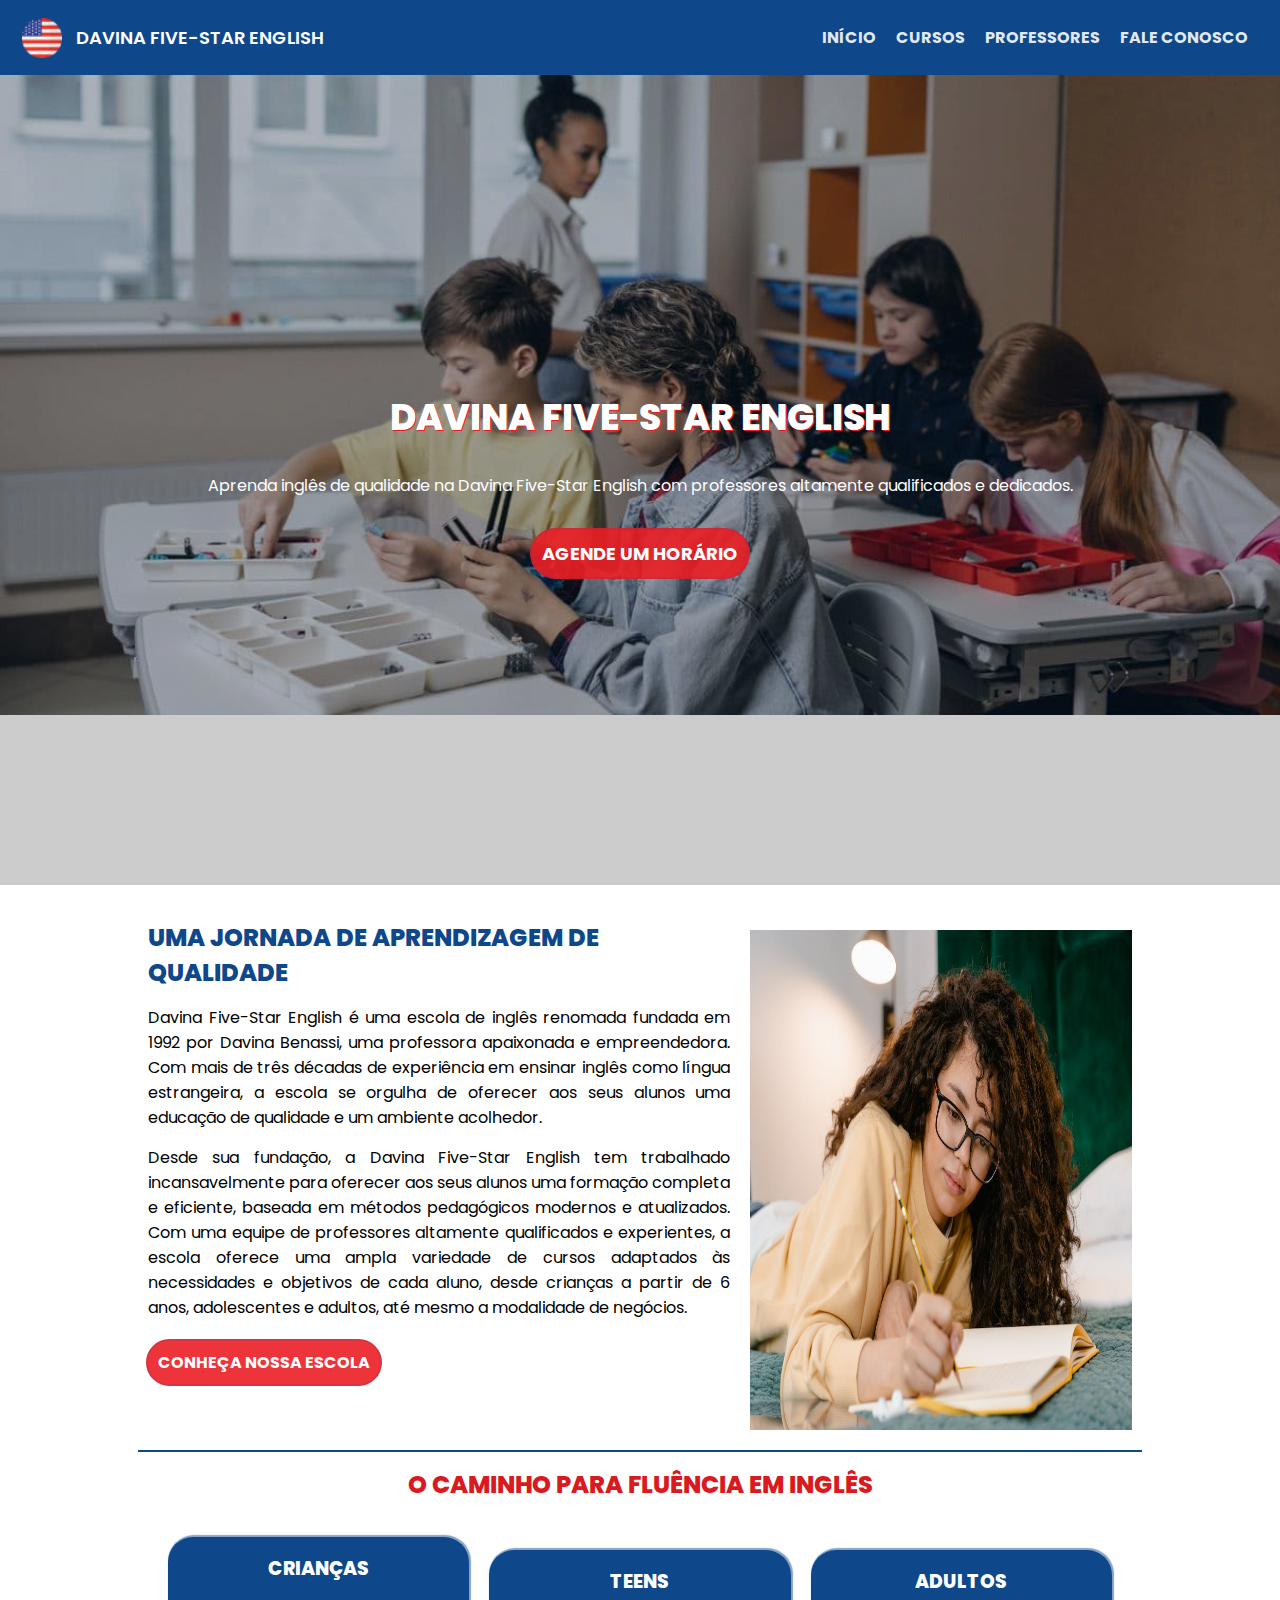
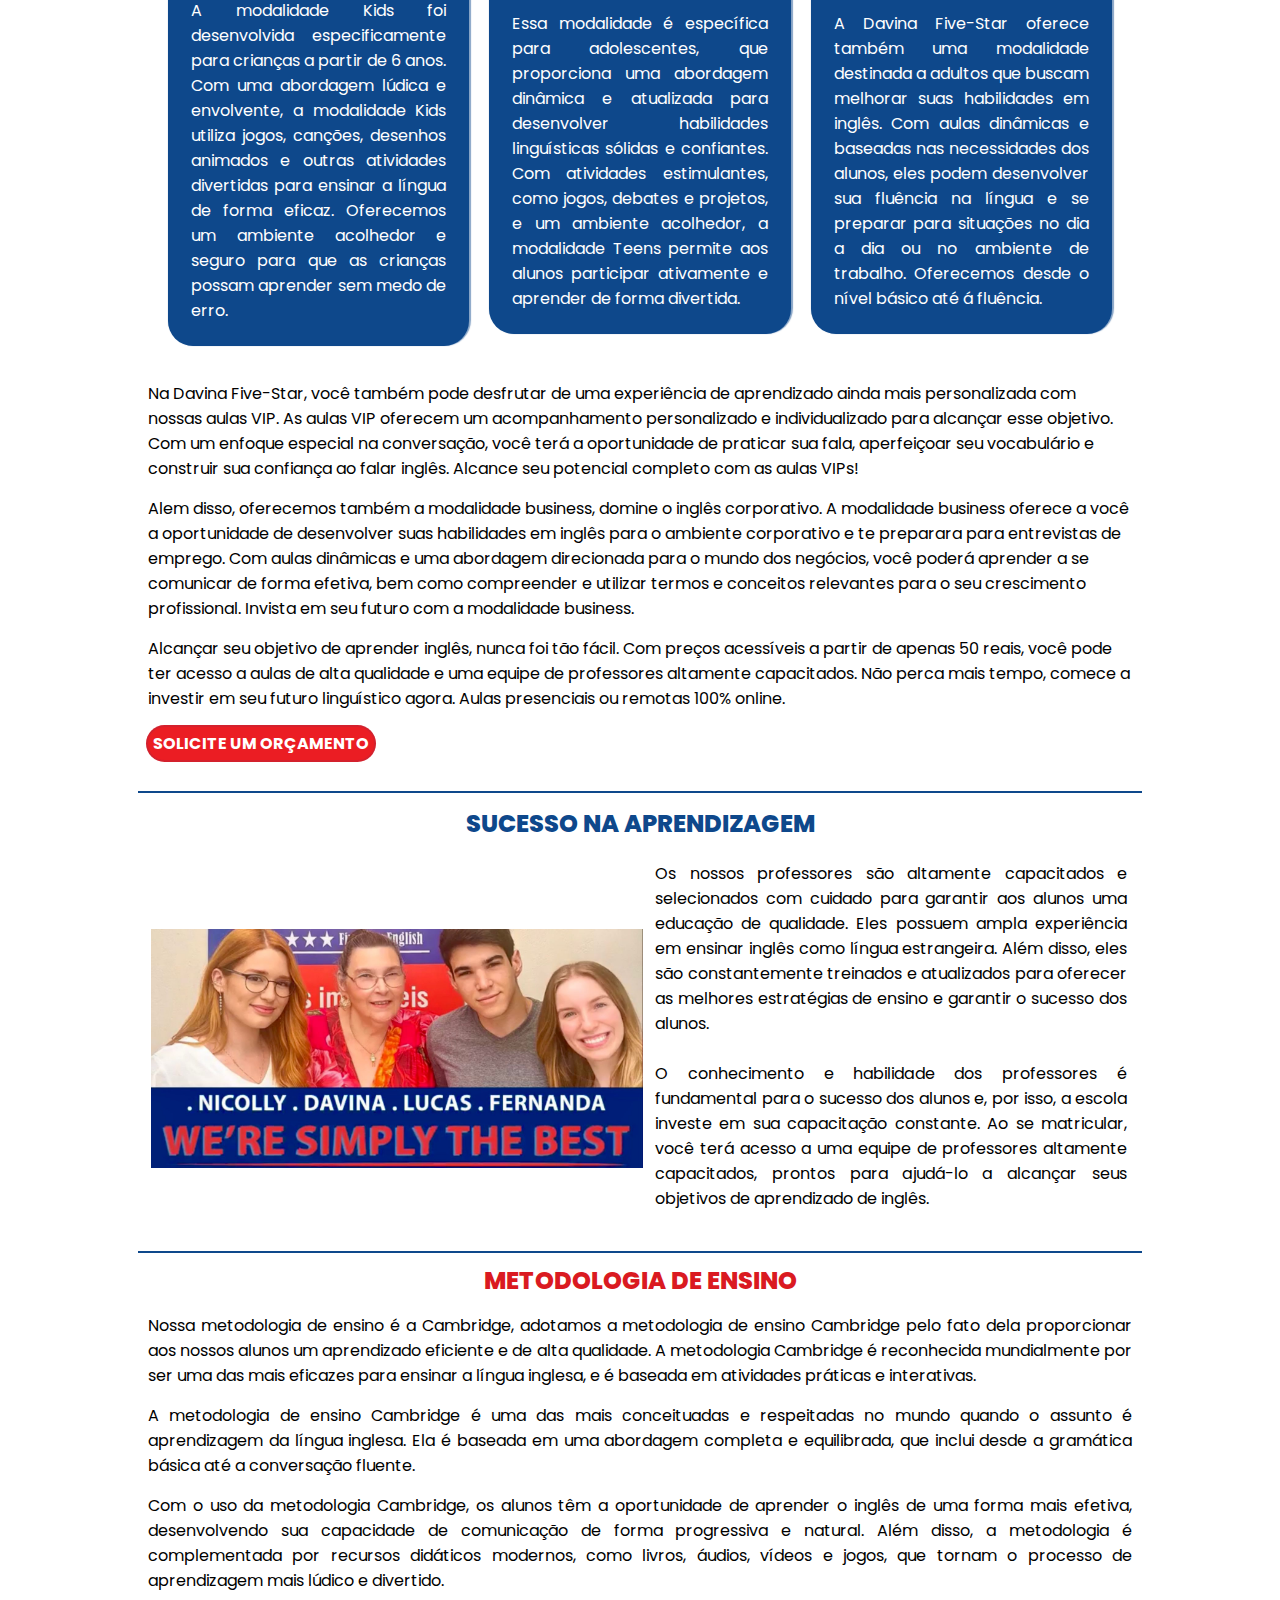
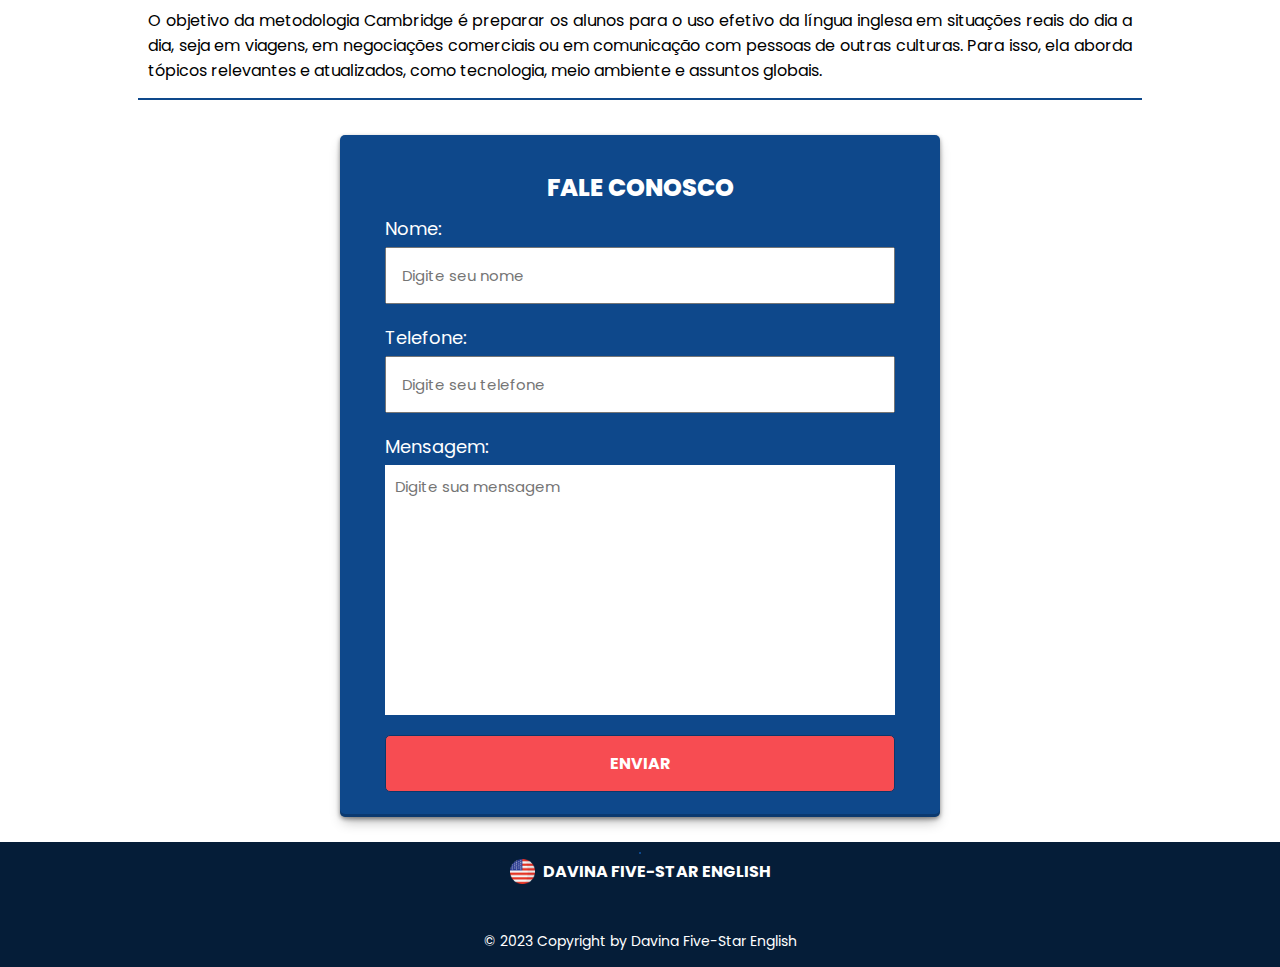
<file: index.html>
<!DOCTYPE html>
<html lang="pt-br">
<head>
    <meta charset="UTF-8">
    <meta http-equiv="X-UA-Compatible" content="IE=edge">
    <meta name="viewport" content="width=device-width, initial-scale=1.0">
    <meta name="description" content="">
    <link rel="shortcut icon" href="assets/img/favicon_io/favicon.ico" type="image/x-icon">
    <link rel="stylesheet" href="https://cdnjs.cloudflare.com/ajax/libs/font-awesome/6.2.1/css/all.min.css" integrity="sha512-MV7K8+y+gLIBoVD59lQIYicR65iaqukzvf/nwasF0nqhPay5w/9lJmVM2hMDcnK1OnMGCdVK+iQrJ7lzPJQd1w==" crossorigin="anonymous" referrerpolicy="no-referrer"/>
    <link rel="stylesheet" href="assets/style.css">

    <title>Davina Five-Star English</title>
</head>
<body>
    
    <header>
        <nav class="nav-bar">
            <div class="logo">
                <img src="assets/img/favicon_io/favicon-32x32.png" alt="Logo Davina Five-Star English">
                <h2>Davina Five-Star English</h2>
            </div>
            <div class="nav-list">
                <ul>
                    <li class="nav-item"><a href="#inicio2" class="nav-link">Início</a></li>
                    <li class="nav-item"><a href="#cursos" class="nav-link">Cursos</a></li>
                    <li class="nav-item"><a href="#teachers" class="nav-link"> Professores</a></li>
                    <li class="nav-item"><a href="#contato" class="nav-link"> Fale Conosco</a></li>
                </ul>
            </div>

            <div class="mobile-menu-icon">
                <button onclick="menuShow()"><img class="icon" src="assets/img/menu/menu_white_36dp.svg" alt=""></button>
            </div>
        </nav>
        <div class="mobile-menu">
            <ul>
                <li class="nav-item"><a href="#inicio2" class="nav-link">Início</a></li>
                <li class="nav-item"><a href="#cursos" class="nav-link">Cursos</a></li>
                <li class="nav-item"><a href="#teachers" class="nav-link"> Professores</a></li>
                <li class="nav-item"><a href="#contato" class="nav-link"> Fale Conosco</a></li>
            </ul>
        </div>
    </header>

    <main>
        <section class="inicio-texto"  id="inicio">
            
                <h1>Davina Five-Star English</h1>
                <p>Aprenda inglês de qualidade na Davina Five-Star English com professores altamente qualificados e dedicados. </p>
                <a href="https://wa.me/5516991749113/" target="_blank">AGENDE UM HORÁRIO</a>
           
        </section>
        
        <section class="escola" id="inicio2">
                <div class="div-col" id="col-1">
                    <h2>Uma jornada de aprendizagem de qualidade</h2>
                    <p>Davina Five-Star English é uma escola de inglês renomada fundada em 1992 por Davina Benassi, uma professora apaixonada e empreendedora. Com mais de três décadas de experiência em ensinar inglês como língua estrangeira, a escola se orgulha de oferecer aos seus alunos uma educação de qualidade e um ambiente acolhedor.</p>
                    <p style="margin-bottom: 25px;">Desde sua fundação, a Davina Five-Star English tem trabalhado incansavelmente para oferecer aos seus alunos uma formação completa e eficiente, baseada em métodos pedagógicos modernos e atualizados. Com uma equipe de professores altamente qualificados e experientes, a escola oferece uma ampla variedade de cursos adaptados às necessidades e objetivos de cada aluno, desde crianças a partir de 6 anos, adolescentes e adultos, até mesmo a modalidade de negócios.</p>
                    <a href="https://www.google.com/maps/place/Davina+Five-Star+English+-+Av.+S%C3%A3o+Paulo,+216+-+Jardim+do+Bosque,+Mat%C3%A3o+-+SP,+15997-106/@-21.6010164,-48.3523441,17z/data=!4m6!3m5!1s0x94b91f8a695b01ab:0x517cecaf36687db1!8m2!3d-21.6010164!4d-48.3523441!16s%2Fg%2F11fnyxhjrv" target="_blank">Conheça nossa escola</a>
                </div>
                <div class="div-col" id="col-2">
                    <img src="assets/img/img-school.jpeg" alt="Foto ilustrativa garota estudando">
                </div>
                
        </section>
        <section class="cursos" id="cursos">
            <hr>
            <h2>O caminho para fluência em inglês</h2>
            <div class="card-group">
                <div class="card">
                    <h3>Crianças</h3>
                    <p>A modalidade Kids foi desenvolvida especificamente para crianças a partir de 6 anos. Com uma abordagem lúdica e envolvente, a modalidade Kids utiliza jogos, canções, desenhos animados e outras atividades divertidas para ensinar a língua de forma eficaz. Oferecemos um ambiente acolhedor e seguro para que as crianças possam aprender sem medo de erro.</p>
                </div>
                <div class="card">
                    <h3>Teens</h3>
                    <p>Essa modalidade é específica para adolescentes, que proporciona uma abordagem dinâmica e atualizada para desenvolver habilidades linguísticas sólidas e confiantes. Com atividades estimulantes, como jogos, debates e projetos, e um ambiente acolhedor, a modalidade Teens permite aos alunos participar ativamente e aprender de forma divertida.</p>
                </div>
                <div class="card">
                    <h3>Adultos</h3>
                    <p>A Davina Five-Star oferece também uma modalidade destinada a adultos que buscam melhorar suas habilidades em inglês. Com aulas dinâmicas e baseadas nas necessidades dos alunos, eles podem desenvolver sua fluência na língua e se preparar para situações no dia a dia ou no ambiente de trabalho. Oferecemos desde o nível básico até á fluência.</p>
                </div>
            </div>
            <article class="cursos-texto">
                <p>Na Davina Five-Star, você também pode desfrutar de uma experiência de aprendizado ainda mais personalizada com nossas aulas VIP. As aulas VIP oferecem um acompanhamento personalizado e individualizado para alcançar esse objetivo. Com um enfoque especial na conversação, você terá a oportunidade de praticar sua fala, aperfeiçoar seu vocabulário e construir sua confiança ao falar inglês. Alcance seu potencial completo com as aulas VIPs!</p>
                <p>Alem disso, oferecemos também a modalidade business, domine o inglês corporativo. A modalidade business oferece a você a oportunidade de desenvolver suas habilidades em inglês para o ambiente corporativo e te preparara para entrevistas de emprego. Com aulas dinâmicas e uma abordagem direcionada para o mundo dos negócios, você poderá aprender a se comunicar de forma efetiva, bem como compreender e utilizar termos e conceitos relevantes para o seu crescimento profissional. Invista em seu futuro com a modalidade business.</p>
                <p style="margin-bottom: 15px;">Alcançar seu objetivo de aprender inglês, nunca foi tão fácil. Com preços acessíveis a partir de apenas 50 reais, você pode ter acesso a aulas de alta qualidade e uma equipe de professores altamente capacitados. Não perca mais tempo, comece a investir em seu futuro linguístico agora. Aulas presenciais ou remotas 100% online.</p>
                <a href="https://wa.me/5516991749113/" target="_blank">Solicite um Orçamento</a>
            </article>
           

        </section>
        <section class="teachers" id="teachers">
            <hr>
            <h2>Sucesso na aprendizagem</h2>
            <div class="col-teachers" id="col-t-1">
                <img src="assets/img/teachers.jpeg" alt="">
            </div>
            <div class="col-teachers" id="col-t-2">
              
                <p>Os nossos professores são altamente capacitados e selecionados com cuidado para garantir aos alunos uma educação de qualidade. Eles possuem ampla experiência em ensinar inglês como língua estrangeira. Além disso, eles são constantemente treinados e atualizados para oferecer as melhores estratégias de ensino e garantir o sucesso dos alunos.</p>
                <p>O conhecimento e habilidade dos professores é fundamental para o sucesso dos alunos e, por isso, a escola investe em sua capacitação constante. Ao se matricular, você terá acesso a uma equipe de professores altamente capacitados, prontos para ajudá-lo a alcançar seus objetivos de aprendizado de inglês.</p>
                
            </div>
            
        </section>
        <section class="metodologia" id="metodologia">
            <hr>
            <h2>Metodologia de ensino</h2>
            <p>Nossa metodologia de ensino é a Cambridge, adotamos a metodologia de ensino Cambridge pelo fato dela proporcionar aos nossos alunos um aprendizado eficiente e de alta qualidade. A metodologia Cambridge é reconhecida mundialmente por ser uma das mais eficazes para ensinar a língua inglesa, e é baseada em atividades práticas e interativas.</p>
            <p>A metodologia de ensino Cambridge é uma das mais conceituadas e respeitadas no mundo quando o assunto é aprendizagem da língua inglesa. Ela é baseada em uma abordagem completa e equilibrada, que inclui desde a gramática básica até a conversação fluente.</p>
            <p>Com o uso da metodologia Cambridge, os alunos têm a oportunidade de aprender o inglês de uma forma mais efetiva, desenvolvendo sua capacidade de comunicação de forma progressiva e natural. Além disso, a metodologia é complementada por recursos didáticos modernos, como livros, áudios, vídeos e jogos, que tornam o processo de aprendizagem mais lúdico e divertido.</p>
            <p style="margin-bottom: 10px;">O objetivo da metodologia Cambridge é preparar os alunos para o uso efetivo da língua inglesa em situações reais do dia a dia, seja em viagens, em negociações comerciais ou em comunicação com pessoas de outras culturas. Para isso, ela aborda tópicos relevantes e atualizados, como tecnologia, meio ambiente e assuntos globais.</p>
            <hr>
        </section>
        <section id="contato">
    
            <div class="div-cont">
                <h2>Fale Conosco</h2>
                <form action="https://formsubmit.co/5575b4d272bc98ba5d404f7f3d30204b" method="post">

                    <label for="name">Nome:</label>
                    <input type="text" id="name" name="name" placeholder="Digite seu nome" required>
        
                    <label for="tel">Telefone:</label>
                    <input type="tel" id="tel" name="tel" placeholder="Digite seu telefone" required>

                    <label for="message">Mensagem:</label>
                    <textarea id="message" name="message" cols="30" rows="10" placeholder="Digite sua mensagem" required></textarea>
                    <input type="hidden" name="_captcha" value="false">
                    <input type="hidden" name="_next" value="https://guvoltolino.github.io/davinafivestarenglish/thankspage.html">
                  <button type="submit">Enviar</button>
                </form>
            </div>
          </section>


    </main>

    <footer>
        <hr>
        <div class="footer-top">
            <img src="assets/img/favicon_io/favicon-32x32.png" alt="icone">
            <h3>DAVINA FIVE-STAR ENGLISH</h3>
        </div>
        <div class="social">
            <ul>
                <li><a href="https://wa.me/5516991749113/" target="_blank"><i class="fa-brands fa-whatsapp"></i></a></li>
                <li><a href="https://www.facebook.com/DavinaFiveStarEnglish" target="_blank"><i class="fa-brands fa-facebook-f"></i></a></li>
                <li><a href="https://instagram.com/davinafivestar/" target="_blank"><i class="fa-brands fa-instagram"></i></a></li>
                <li><a href="mailto:davinab13@gmail.com" target="_blank"><i class="fa-regular fa-envelope"></i></a></li>
            </ul>
        </div>
        <div class="footer-bottom">
            <p>&copy; 2023 Copyright by Davina Five-Star English</p>
        </div>
    </footer>

    <script src="assets/script.js"></script>

</body>
</html>
</file>
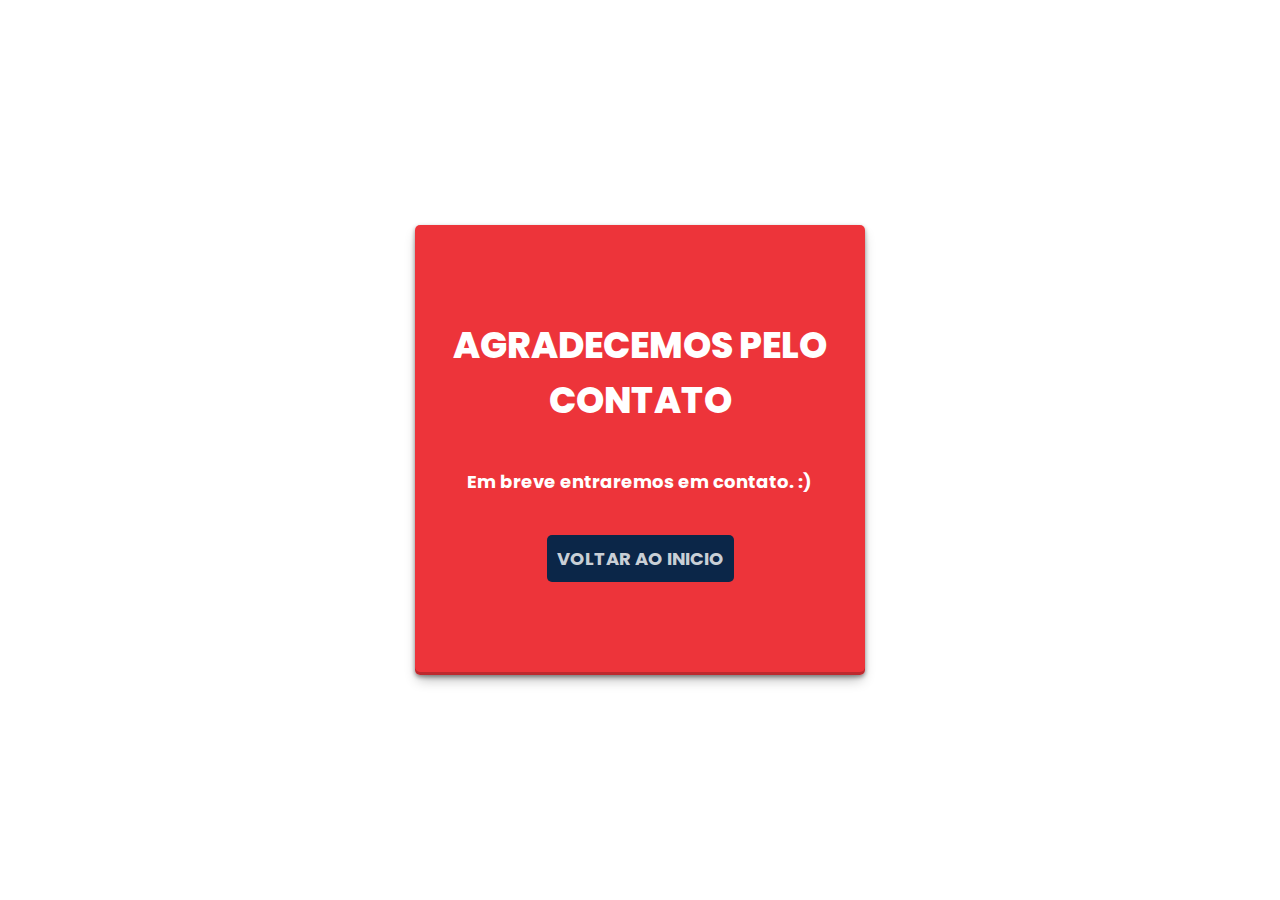
<file: thankspage.html>
<!DOCTYPE html>
<html lang="pt-br">
<head>
    <meta charset="UTF-8">
    <meta http-equiv="X-UA-Compatible" content="IE=edge">
    <meta name="viewport" content="width=device-width, initial-scale=1.0">
    <meta name="description" content="">
    <link rel="shortcut icon" href="assets/img/favicon_io/favicon.ico" type="image/x-icon">
    <link rel="stylesheet" href="https://cdnjs.cloudflare.com/ajax/libs/font-awesome/6.2.1/css/all.min.css" integrity="sha512-MV7K8+y+gLIBoVD59lQIYicR65iaqukzvf/nwasF0nqhPay5w/9lJmVM2hMDcnK1OnMGCdVK+iQrJ7lzPJQd1w==" crossorigin="anonymous" referrerpolicy="no-referrer"/>
    <link rel="stylesheet" href="assets/style.css">
    <style>

        /* ANIMAÇÃO */

        @keyframes fade-in{
            0%{
                opacity: 0;
                transform: translateY(5px)
            }
            100%{
                opacity: 1;
                transform: translateY(0);
            }
        }

        body{
            background-color: white;
            overflow: hidden;
        }


        h1{
            font-weight: 800;
            text-transform: uppercase;
            text-align: center;
            margin: 10px;
            padding: 5px;
            animation: fade-in .6s;
        }


        main{
            display: flex;
            justify-content: center;
            align-items: center;
            margin: 0;
            padding: 0;
            height: 100vh;
            width: 100%;
        }

        .thanks{
            display: flex;
            flex-direction: column;
            align-items: center;
            justify-content: center;
            background-color: rgba(235, 30, 37, .9);
            color: white;
            width: 450px;
            height: 450px;
            border-radius: 5px;
            box-shadow: rgba(0, 0, 0, 0.4) 0px 2px 4px, rgba(0, 0, 0, 0.3) 0px 7px 13px -3px, rgba(0, 0, 0, 0.2) 0px -3px 0px inset;
            padding: 15px;
            margin: 15px auto;
            text-align: center;
            font-size: 18px;
            font-weight: bold;
        }

        .thanks p{
            margin: 15px auto;
            padding: 10px;
            animation: fade-in .6s;
        }

        .thanks a{
            color: rgba(255, 255, 255, .8);
            text-transform: uppercase;
            text-decoration: none;
            margin: 15px;
            padding: 10px;
            background-color: rgb(11, 38, 72);
            border-radius: 5px;
            transition: all .5s;
            animation: fade-in .6s;
        }

        .thanks a:hover{
            color: #fff;
            background:rgb(10, 56, 109);
            
        }

        

        @media screen and (max-width: 728px){
            
            .thanks{
            width: 345px;
            height: 345px;
            margin: 20px auto;
            }
        }

    </style>

    <title>Davina Five-Star English</title>
</head>
<body>
    

        <main>
            <div class="thanks">
                <h1>Agradecemos pelo contato</h1>
                <p>Em breve entraremos em contato. :)</p>
                <a href="https://guvoltolino.github.io/davinafivestarenglish/">Voltar ao inicio</a>
            </div>
        </main>


    
</footer>

<script src="assets/script.js"></script>

</body>
</html>
</file>
<file: assets/style.css>
@import url('https://fonts.googleapis.com/css2?family=Poppins:wght@400;600;700;800;900&display=swap');

*{
    padding: 0; 
    margin: 0; 
    box-sizing: border-box;
    font-family: 'Poppins', Helvetica, sans-serif;
}

/* ANIMAÇÃO */

@keyframes fade-in{
    0%{
        opacity: 0;
        transform: translateY(5px)
    }
    100%{
        opacity: 1;
        transform: translateY(0);
    }
}


/* HEADER */

.nav-bar{
    display: flex;
    align-items: center;
    justify-content: space-between;
    background-color: rgb(14, 72, 139);
    padding: 12px;
}

.logo{
    display: flex;
    align-items: center;
    margin: 0 10px;
    animation: fade-in .6s;
}

.logo h2{
    margin-left: 2px;
    padding: 12px;
    color: white;
    font-size: 18px;
    font-weight: 600;
    text-transform: uppercase;
}

.logo img{
    border-radius: 16px;
    height: 40px;
}

.nav-list ul{
    list-style: none;
    display: flex;
    margin: 0 10px;
    animation: fade-in .6s;
}

.nav-list li{
    margin: 5px;
}

.nav-link{
    text-decoration: none;
    text-transform: uppercase;
    color: rgba(255, 255, 255, .9);
    font-weight: bold;
    font-size: 16px;
    padding: 5px;
    transition: all 0.5s;
}

.nav-link:hover{
    color: #fff;
    background-color: rgba(235, 29, 35, .9);
    border-radius: 5px;
}

.mobile-menu-icon {
    display: none;
}
    
.mobile-menu {
    display: none;
}

/* SEÇÃO */

section{
    width: 80%;
    margin: 15px auto;
    padding: 10px;
}

section h2{
    text-transform: uppercase;
    font-weight: 800;
    padding: 5px;
    margin: 5px;
}

section p{
    font-size: 16px;
    padding: 5px;
    margin: 5px;
}

hr{
    border:.5px solid rgb(14, 72, 139);
}

/* PARTE INICIAL */

#inicio{
    background-image: url('img/background-home.jpg');
    background-repeat: no-repeat;
    background-size: cover;
    background-position-y: -170px;
    background-color: rgba(0, 0, 0, .2);
    background-blend-mode: darken;
    width: 100%;
    height: 90vh;
    margin: 0;
    color: #fff;
    justify-content: center;
    align-items: center;
    flex-direction: column;
    display: flex; 
}

.inicio-texto{
    color: #fff;
    text-align: center;
    padding: 10px;
    font-size: 18px;
}

.inicio-texto h1{
    padding: 10px;
    margin: 8px;
    font-weight: 800;
    text-shadow: 1px 1px .2px #eb1d23;
    text-transform: uppercase;
    animation: fade-in .6s .1s backwards;
}

.inicio-texto p{ 
    width: 90%;  
    padding: 5px;
    margin-bottom: 15px;
    animation: fade-in .6s .1s backwards;
}

.inicio-texto a{
    text-decoration: none;
    font-weight: bold;
    color: rgb(255, 255, 255);
    background-color: rgba(235, 30, 37, .9);
    border: 2.5px solid rgba(14, 72, 139, .1);
    border-radius: 35px;
    padding: 10px;
    margin: 10px;
    transition: all .5s;
    animation: fade-in .6s .1s backwards;
}

.inicio-texto a:hover{
    background-color: rgba(0, 0, 0, .2);
    border: 2.5px solid #0e488b;
}

/* SEÇÃO ESCOLA */

.escola{
    height: 48vh;
    text-align: justify;
}

.escola h2{
    color:rgb(14, 72, 139);
    text-align: left;
}

.escola p{
    padding: 5px;
    margin: 5px;
}

#col-1{
    width: 60%;
    float: left;
}

#col-2{
    width: 40%;
    float: right;
    display: flex;
    justify-content: center;
}

.div-col{
    height: 60vh;
}

.div-col img{
    width: 100%;
    padding: 10px;
    margin: 10px 10px;
}

.div-col a{
    text-decoration: none;
    text-transform: uppercase;
    font-weight: bold;
    background-color: rgba(235, 30, 37, .9);
    color: rgb(255, 255, 255);
    border-radius: 35px;
    border: 2px solid rgba(14, 72, 139, .1);
    padding: 10px;
    margin-left: 8px;
    transition: all .5s;
}

.div-col a:hover{
    background-color: white ;
    border: 2px solid rgb(14, 72, 139);
    color: rgb(235, 30, 37);
}

/* PARTE CURSOS */

.cursos h2{
    color: #da1a21;
    text-align: center;
    margin-top: 10px;
}

.card-group{
    display: flex;
    align-items: center;
    justify-content: center;
    text-align: center;
    padding: 10px;
    margin: 10px;
}

.card{
    color: #fff;
    padding: 10px;
    margin: 10px;
    height: auto;
    width: 350px;
    border-radius: 25px;
    box-shadow: 1px -1px 1px 1px rgba(14, 72, 139, .5);
    background-color: rgb(14, 72, 139);
}

.card h3{
    text-transform: uppercase;
    font-weight: 800;
    padding: 2px;
    margin: 5px;
}

.card p{
    text-align: justify;
    padding: 8px;
    margin: 5px;
}

.cursos-texto a{
    text-decoration: none;
    text-transform: uppercase;
    margin-left: 8px;
    padding: 5px;
    border-radius: 35px;
    border: 2px solid rgba(14, 72, 139, .1);
    color: #fff;
    font-weight: bold;
    background-color: #eb1d23;
    transition: all .5s;
}

.cursos-texto a:hover{
    background-color: white ;
    border: 2px solid rgb(14, 72, 139);
    color: rgb(235, 30, 37);
}

/* PARTE TEACHERS */


#col-t-1{
    width: 50%; 
    float: left;
    display: flex;
    align-items: center;
}

#col-t-2{
    width: 50%;
    float: right;
}

.col-teachers{
    height: 45vh;
    
}

.teachers h2{
    color: rgb(14, 72, 139);
    text-align: center;
    margin: 8px 8px 0 8px;
}

.col-teachers img{
    width: 100%;
    padding: 5px;
    margin: 8px;
}

.col-teachers p{
    padding: 10px;
    text-align: justify;
}

/* PARTE METODOLOGIA */

.metodologia p{
    text-align: justify;
    margin: 5px;
    padding: 5px;
    
}

.metodologia h2{
    color: #da1a21;
    text-align: center;
}

/* PARTE FALE CONOSCO */

section#contato{
    display: flex;
    flex-direction: column;
    justify-content: center;
    align-items: center;
}

.div-cont{
    color: white;
    width: 600px;
    background-color: rgb(14, 72, 139);
    display: flex;
    flex-direction: column;
    justify-content: center;
    align-items: center;
    padding: 25px 45px;
    border-radius: 5px;
    box-shadow: rgba(0, 0, 0, 0.4) 0px 2px 4px, rgba(0, 0, 0, 0.3) 0px 7px 13px -3px, rgba(0, 0, 0, 0.2) 0px -3px 0px inset;
}

.div-cont form{
    display: flex;
    flex-direction: column;
    width: 100%;
}

form label{
    font-size: 18px;
    margin-bottom: 5px;
}

form input{
    font-size: 15px;
    padding: 15px;
    outline: none;
    margin-bottom: 20px;
    transition: all .5s;
}

form input:focus{
    border: 2px solid rgb(235, 30, 37);
    border-radius: 5px;
}

form textarea{
    resize: none;
    font-size: 15px;
    outline: none;
    padding: 10px;
    margin-bottom: 20px;
    transition: all .5s;
    border: 0;
}

form textarea:focus{
    border: 2px solid rgb(235, 30, 37);
    border-radius: 5px;
}

form button{
    text-transform: uppercase;
    padding: 15px;
    cursor: pointer;
    color: white;
    font-size: 16px;
    font-weight: bold;
    background: #f74c52;
    border: 1px solid rgb(11, 56, 107);
    border-radius: 5px;
    transition: all .5s;
}

form button:hover{
    background-color: rgba(255, 255, 255, .5);
    border: 1px solid rgba(218, 26, 33, .5);
}


/* FOOTER */

footer{
    display: flex;
    align-items: center;
    justify-content: center;
    flex-direction: column;
    text-align: center;
    padding: 10px;
    color: white;
    background-color: rgb(5, 29, 56);
}

.footer-top{
    display: flex;
    align-items: center;
    margin: 5px;
}

.footer-top img{
    margin-right: 8px;
    width: 25px;
    height: auto;
}

.footer-top h3{
    font-weight: bold;
    font-size: 16px;
}

.social ul{
    list-style: none;
    display: flex;  
    margin: 5px;  
}

.social i{
    font-size: 18px;
    color: white;
    margin: 8px;
}

.footer-bottom{
    margin: 5px;
    font-size: 14px;
}

/* RESPOSIVIDADE */

@media screen and (max-width: 1200px){

    p{
        font-size: 16px;
    }

    h2{
        text-align: center;
        font-size: 18px;
    }

    /* NAV */

    .nav-bar img{
        width: 25px;
        height: auto;
        margin: 5px;
    }
    
    .nav-bar h2{
        font-size: 16px;
        margin: 2px;
        padding: 0;
    }

    .nav-item {
        display: none;
    }

    .mobile-menu-icon {
        display: block;
    }

    .mobile-menu-icon button {
        background-color: transparent;
        border: none;
        cursor: pointer;
    }

    .mobile-menu ul {
        background-color: rgb(14, 72, 139);
        display: flex;
        flex-direction: column;
        text-align: center;
        padding-bottom: 10px;
    }

    .mobile-menu li{
        text-align: center;
        margin: 10px;
        padding: 10px;
        width: 100%;
        transition: all .5s;
    }

    .mobile-menu li:hover{
        background-color: rgba(255, 255, 255, .2);    
    }

    .mobile-menu a:hover{
        background: transparent;
        color: #fff;
    }

    .mobile-menu .nav-item {
        display: block;
        padding-top: 10px;
    }

    .mobile-menu .login-button {
        display: block;
        padding: 10px;
    }

    .mobile-menu .login-button button {
        width: 100%;
    }

    .open {
        display: block;
    }

    /* INICIO */

    #inicio{
        background-position: center;
        height:90vh;
        width: 100%;
    }

    .inicio-texto{
        padding: 5px;
        font-size: 16px;
    }
    
    .inicio-texto h1{
        padding: 5px;
        margin: 5px;
        font-size: 20px;
    }
    
    .inicio-texto p{ 
        text-align: justify;
        font-size: 16px;
        padding: 5px;
        margin-bottom: 10px;
       
    }

    .inicio-texto a{
        padding: 10px;
        margin: 5px;
        font-size: 16px;
      
    }

    /* PARTE ESCOLA */

    .escola{
        height: auto;
        margin: 10px auto;
      
    }

    .escola h2{
        text-align: center;
    }
    

    #col-1, #col-2{
        float: none;
        width: 100%;
        display: flex;
        align-items: center;
        flex-direction: column;
        
    }

    #col-1{
        margin-bottom: 10px;
    }

    #col-2{
        display: flex;
        align-items: center;
        margin: 10px 0;
    }

    .div-col{
        height: auto;
    }
    
    .div-col img{
        display: block;
    }

    .div-col a{
        padding: 10px;
        margin: 0;
    }

    /* PARTE CURSOS */

    .cursos{
        margin: 10px auto;
        width: 85%;
    }    

    .cursos h2{
        margin-top: 15px;
    }

    .card-group{
        flex-direction: column;
        align-items: center;
        padding: 10px;
        margin: 10px;
    }

    .card{
        align-items: center;
        padding: 5px;
        margin: 10px;
        height: auto;
        width: 100%;
        border-radius: 25px;
    }

    .card h3{
        font-size: 18px;
    }


    .cursos-texto{
        display: flex;
        align-items: center;
        flex-direction: column;
        margin: 5px 8px;
        padding: 0 8px;
    }

    .cursos-texto p{
        text-align: justify;
        padding: 5px;
    }

    .cursos-texto a{
        margin: 0;
        padding: 5px;
    }

    /* PARTE TEACHERS */

    .teachers{
        margin: 10px auto 5px auto;
    }

    #col-t-1, #col-t-2{
        width: 100%;
        float: none;
    }

    .col-teachers{
        height: auto;
        display: flex;
        flex-direction: column;
        align-items: center;
    }

    .col-teachers h2{
        text-align: center;
    }

    /* PARTE METODOLOGIA */

    .metodologia{
        margin: 10px auto;
    }

    /* PARTE FALE CONOSCO */

    .div-cont{
        width: 90%;
        padding: 15px 30px;
    }

    .div-cont form{
        display: flex;
        flex-direction: column;
        width: 100%;
    }

    form label{
        font-size: 16px;
        margin-bottom: 5px;
    }

    form input{
        padding: 5px;
        margin-bottom: 15px;
    }

    form textarea{
        padding: 5px;
        margin-bottom: 10px;
    }


    form button{
        padding: 10px;
    }


    /* FOOTER */

    .footer-top{
        margin: 5px;
    }

    .footer-top img{
        margin-right: 5px;
        width: 20px;
    }

    .footer-top h3{
        font-size: 14px;
    }

    .social ul{
        flex-direction: row; 
    }

    .social i{
        font-size: 16px;
    }

    .footer-bottom p{
        margin: 5px;
        font-size: 14px;
    }

}
</file>
